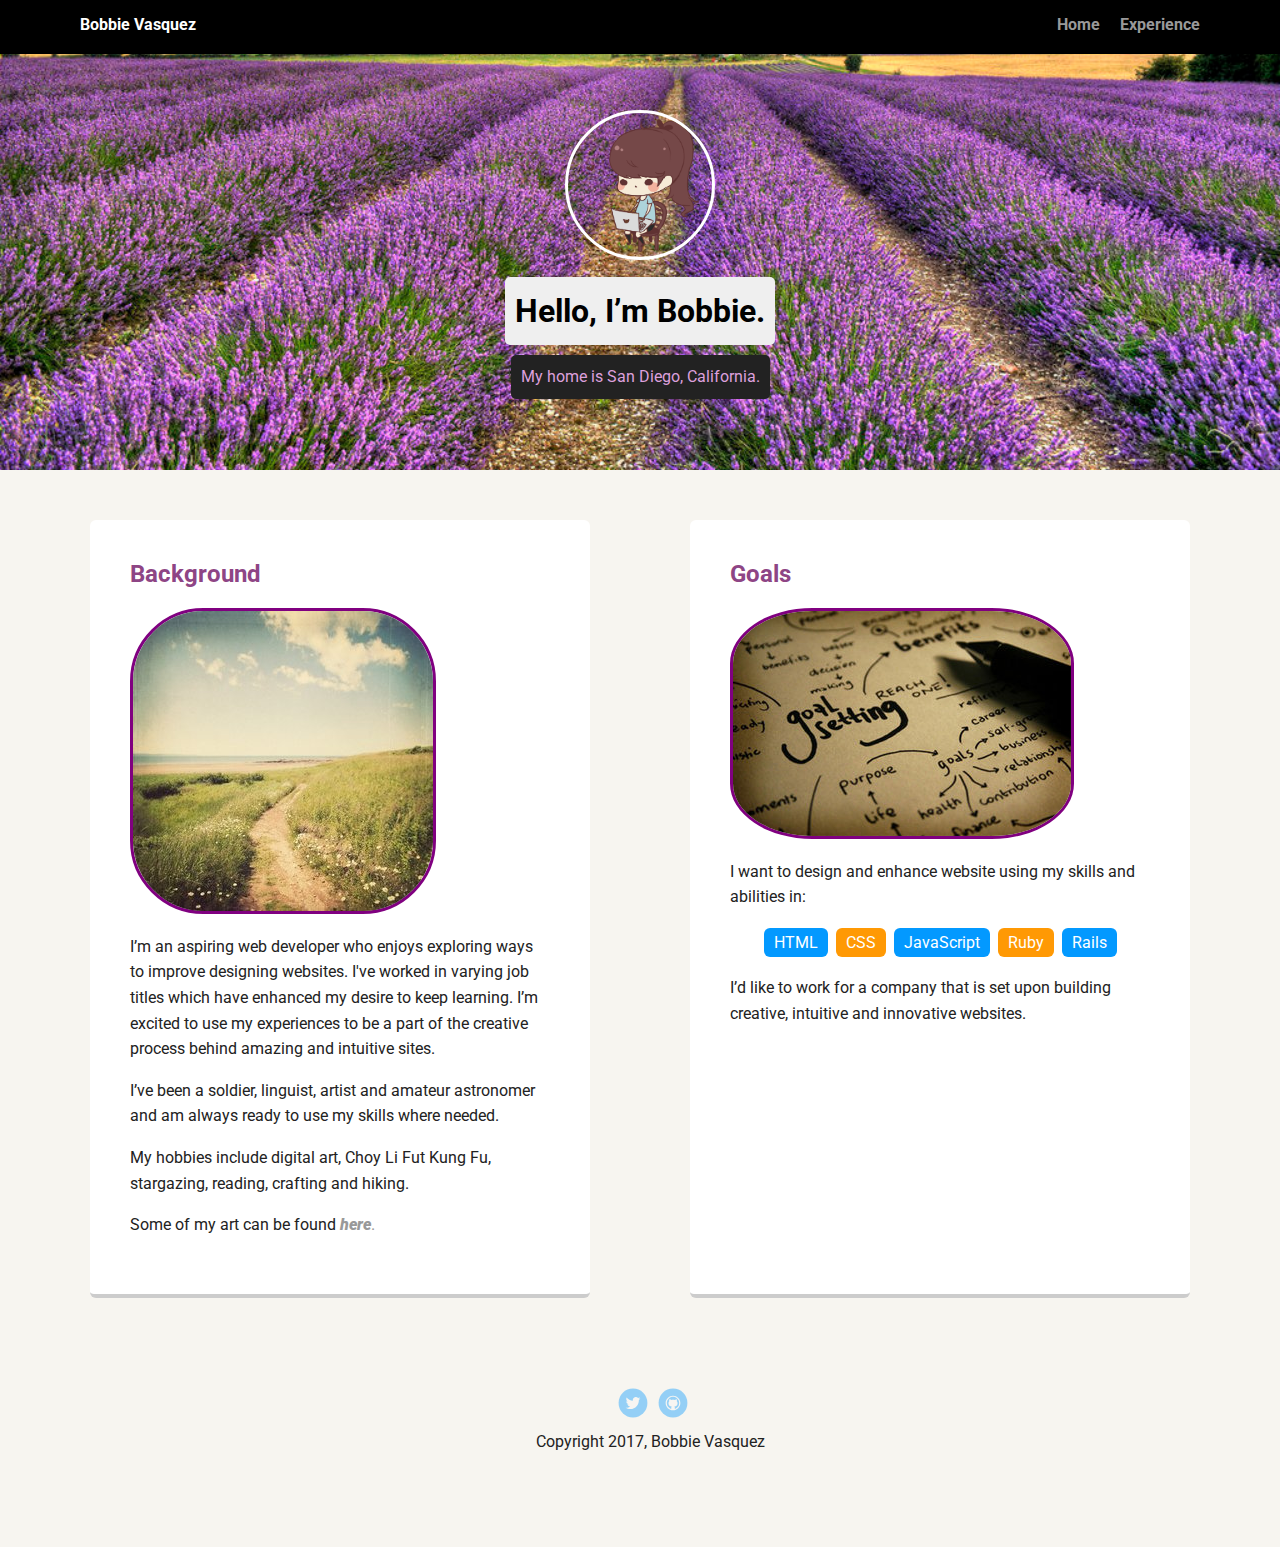
<file: portfolio_update_v1/index.html>
<!DOCTYPE html>
<html lang="en">
<head>
  <meta charset="utf-8">
  <title>Bobbie Vasquez's Profile</title>
  <meta name="viewport" content="width=device-width, initial-scale=1.0">
  <link rel="stylesheet" href="styles.css">
  <link rel="stylesheet" href="Experience.html">
  <link href="https://fonts.googleapis.com/css?family=Muli%7CRoboto:400,300,500,700,900" rel="stylesheet"></head>
  <body>

    <div class="main-nav">
        <ul class="nav">
          <li class="name">Bobbie Vasquez</li>
          <li><a href="index.html">Home</a></li>
          <li><a href="Experience.html">Experience</a></li>
        </ul>
    </div>

    <header>
      <img src="images/new_avatar.png" alt="Cartoon doodle of Bobbie" class="profile-image">
      <h1 class="tag name">Hello, I’m Bobbie.</h1>
      <p class="tag location">My home is San Diego, California.</p>
    </header>

    <main class="flex">
      <div class="card">
        <h2>Background</h2>
        <img src="images/path.jpg" alt="picture of pathway" class="main-image">
        <p>I’m an aspiring web developer who enjoys exploring ways to improve designing websites. I've worked in varying job titles which have enhanced my desire to keep learning. I’m excited to use my experiences to be a part of the creative process behind amazing and intuitive sites.</p>
        <p>I’ve been a soldier, linguist, artist and amateur astronomer and am always ready to use my skills where needed.</p>
        <p>My hobbies include digital art, Choy Li Fut Kung Fu, stargazing, reading, crafting and hiking.</p>
        <p>Some of my art can be found <a href="https://www.instagram.com/miss_sketches/" target="_blank"><b><i><strong>here</strong></i></b>.</a></p>


      </div>

      <div class="card">
        <h2>Goals</h2>
        <img src="images/goalsetting.jpg" alt="diagram of goal setting plan" class="main-image">
        <p>I want to design and enhance website using my skills and abilities in:</p>
        <ul class="skills">
          <li>HTML</li>
          <li>CSS</li>
          <li>JavaScript</li>
          <li>Ruby</li>
          <li>Rails</li>
        </ul>
        <p>I’d like to work for a company that is set upon building creative, intuitive and innovative websites.</p>
      </div>

    </main>
    <footer>
      <ul>
        <li><a href="https://twitter.com/vasqu2006" class="social twitter" target="_blank">Twitter</a></li>
        <li><a href="https://github.com/Vasquezb" class="social github" target="_blank">Github</a></li>
      </ul>
      <p class="copyright">Copyright 2017, Bobbie Vasquez</p>
    </footer>
  </body>
  </html>
</file>
<file: portfolio_update_v1/styles.css>
/* Global Layout Set-up */
* {
  box-sizing: border-box;
}

body {
  margin: 0;
  padding: 0;
  text-align: center;
  font-family: 'Roboto', sans-serif;
  color: #222;
  background: #f7f5f0;
}
/* Link Styles */

a {
  text-decoration: none;
  color: #999;
}
a:hover {
  color: #6633ff;
}

/* Section Styles */

.main-nav {
  width: 100%;
  background: black;
  min-height: 30px;
  padding: 10px;
  position: fixed;
  text-align: center;
}
.nav {
  display: flex;
  justify-content: space-around;
  font-weight: 700;
  list-style-type: none;
  margin: 0 auto;
  padding: 0;
}

.nav .name {
    display: block;
    margin-right: auto;
    color: white;
}
.nav li {
  padding: 5px 10px 10px 10px;
}
.nav a {
  transition: all .5s;
}
.nav a:hover {
  color: white
}

header {
  text-align: center;
  background: url('images/lavenderfield.jpg') no-repeat top center ;
  background-size: cover;
  overflow: hidden;
  padding-top: 60px;
}
header {
  line-height: 1.5;
}
header .profile-image {
  margin-top: 50px;
  width: 150px;
  height: 150px;
  border-radius: 50%;
  border: 3px solid white;
  transition: all 1s;
}
header .profile-image:hover {
  transform: scale(1.2) rotate(5deg);
}
.tag {
  background-color: #efefef;
  color: black;
  padding: 10px;
  border-radius: 5px;
  display: table;
  margin: 10px auto;
}
.location {
  background-color: #222;
  color: #DDA0DD;
}
.card {
  margin: 30px;
  padding: 20px 40px 40px;
  max-width: 500px;
  text-align: left;
  background: #fff;
  border-bottom: 4px solid #ccc;
  border-radius: 6px;
  transition: all .5s;
}
.card:hover {
  border-color: #ff99ff;
}

ul.skills {
  padding: 0;
  text-align: center;
}

.skills li {
  border-radius: 6px;
  display: inline-block;
  background: #ff9904;
  color: white;
  padding: 5px 10px;
  margin: 2px;
}

.skills li:nth-child(odd) {
  background: #0399ff;
}

footer {
  width: 100%;
  min-height: 30px;
  padding: 20px 0 40px 20px;
}

footer .copyright {
  top: -8px;
  font-size: .75em;
}

footer ul {
  list-style-type: none;
  margin: 0;
  padding: 0;
}

footer ul li {
  display: inline-block;
}

a.social {
  display: inline-block;
  text-indent: -9999px;
  margin-left: 5px;
  width: 30px;
  height: 30px;
  background-size: 30px 30px;
  opacity: .4;
  transition: all .5s;
}
a.twitter {
  background-image: url(images/twitter.svg);
}
a.linkedin {
  background-image: url(images/linkedin.svg);
}
a.github {
  background-image: url(images/github.svg);
}
a.social:hover {
  opacity: 1;
}
.clearfix {
  clear: both;
}

/* Styles for larger screens */
@media screen and (min-width: 720px) {

  .flex {
      display: -ms-flexbox;      /* TWEENER - IE 10 */
      display: flex;
      max-width: 1200px;
      -ms-flex-pack: distribute;
      justify-content: space-around;
      margin: 0 auto;
  }

  header {
    min-height: 470px;
  }

  .nav {
    max-width: 1200px;
    padding: 0 30px;
  }


  main {
    padding-top: 20px;
  }

  main p {
    line-height: 1.6em;
  }

  footer {
    font-size: 1.3em;
    max-width: 1200px;
    margin: 40px auto;
  }
  .main-image {
    border: solid 4px #8E4585;
    border-radius: 10%;


}
h2 {
  color: #8E4585;
}
body {
    font-family: "Roboto", sans-serif;
}

h1 {
  color: #8E4585;
}

.main-image {
  border: solid 3px purple;
  border-radius: 24%;
}
}
</file>
